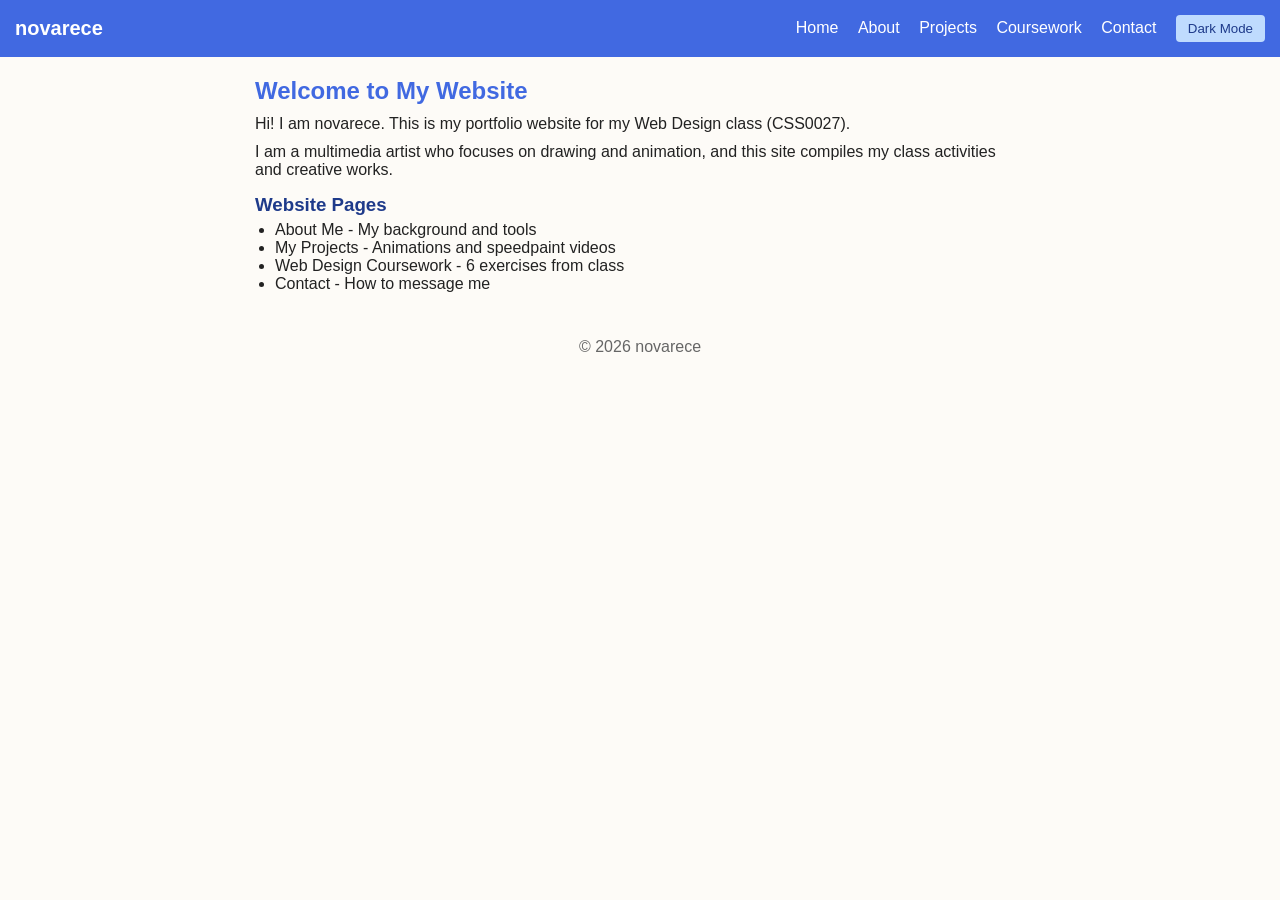
<file: Index.html>
<!DOCTYPE html>
<html lang="en">
<head>
  <meta charset="UTF-8">
  <meta name="viewport" content="width=device-width, initial-scale=1.0">
  <title>novarece | Home</title>
  <link rel="stylesheet" href="style.css">
</head>
<body>

  <header>
    <h1>novarece</h1>
    <nav>
      <a href="index.html">Home</a>
      <a href="about.html">About</a>
      <a href="projects.html">Projects</a>
      <a href="coursework.html">Coursework</a>
      <a href="contact.html">Contact</a>
      <button id="themeBtn">Dark Mode</button>
    </nav>
  </header>

  <main class="container">
    <h2>Welcome to My Website</h2>
    <p>Hi! I am novarece. This is my portfolio website for my Web Design class (CSS0027).</p>
    <p>I am a multimedia artist who focuses on drawing and animation, and this site compiles my class activities and creative works.</p>

    <h3>Website Pages</h3>
    <ul>
      <li>About Me - My background and tools</li>
      <li>My Projects - Animations and speedpaint videos</li>
      <li>Web Design Coursework - 6 exercises from class</li>
      <li>Contact - How to message me</li>
    </ul>
  </main>

  <footer>
    <p>&copy; 2026 novarece</p>
  </footer>
<script>
			const themeBtn = document.querySelector('#themeBtn');

		if (themeBtn) {
		  themeBtn.addEventListener('click', function () {
			document.body.classList.toggle('dark-mode');
		  });
		}

		const contactForm = document.querySelector('#contactForm');
		const feedback = document.querySelector('#formFeedback');

		if (contactForm) {
		  contactForm.addEventListener('submit', function (event) {
			event.preventDefault();
			feedback.textContent = 'Message sent! Thank you.';
			contactForm.reset();
		  });
		}
	</script>
</body>
</html>
</file>
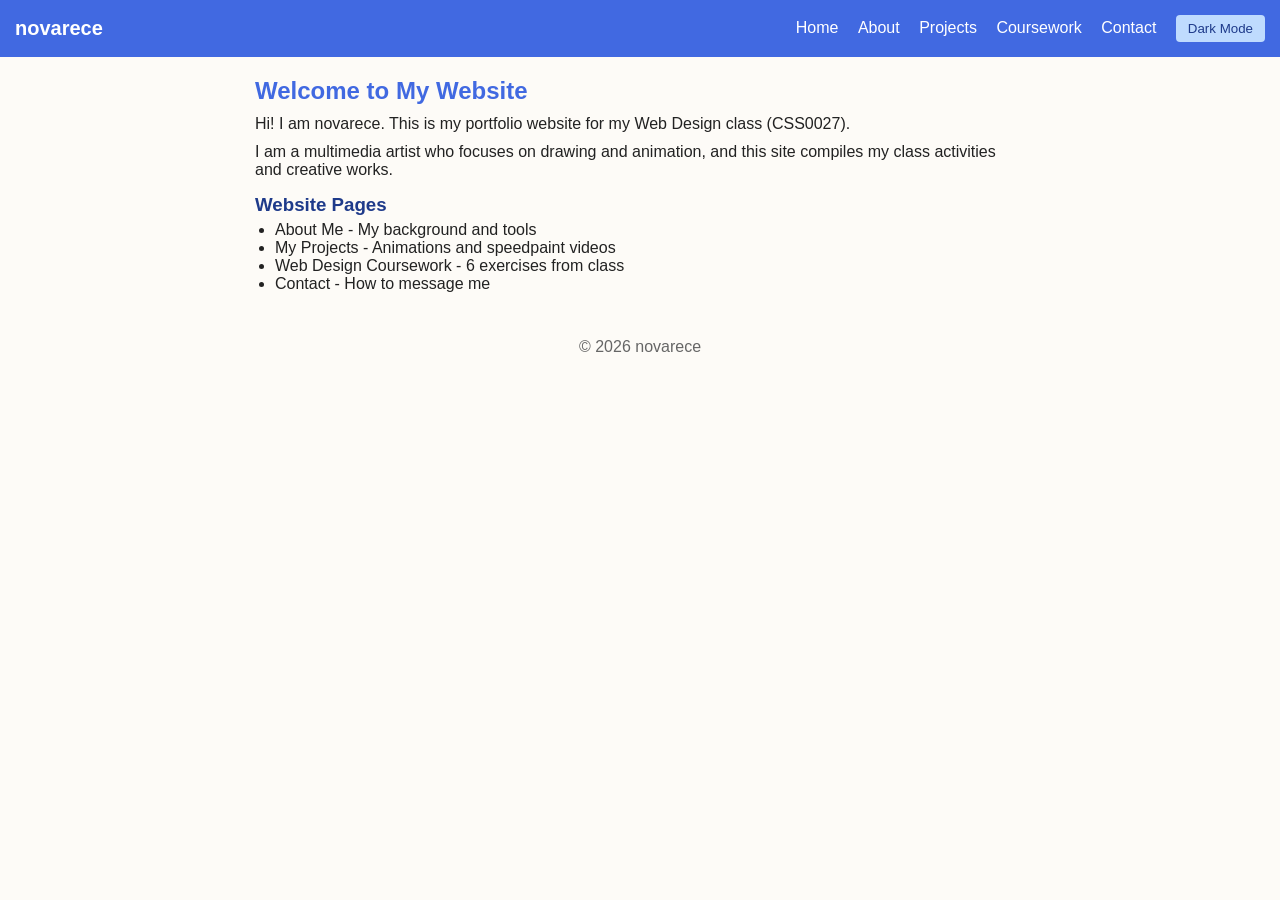
<file: index.html>
<!DOCTYPE html>
<html lang="en">
<head>
  <meta charset="UTF-8">
  <meta name="viewport" content="width=device-width, initial-scale=1.0">
  <title>novarece | Home</title>
  <link rel="stylesheet" href="style.css">
</head>
<body>

  <header>
    <h1>novarece</h1>
    <nav>
      <a href="index.html">Home</a>
      <a href="about.html">About</a>
      <a href="projects.html">Projects</a>
      <a href="coursework.html">Coursework</a>
      <a href="contact.html">Contact</a>
      <button id="themeBtn">Dark Mode</button>
    </nav>
  </header>

  <main class="container">
    <h2>Welcome to My Website</h2>
    <p>Hi! I am novarece. This is my portfolio website for my Web Design class (CSS0027).</p>
    <p>I am a multimedia artist who focuses on drawing and animation, and this site compiles my class activities and creative works.</p>

    <h3>Website Pages</h3>
    <ul>
      <li>About Me - My background and tools</li>
      <li>My Projects - Animations and speedpaint videos</li>
      <li>Web Design Coursework - 6 exercises from class</li>
      <li>Contact - How to message me</li>
    </ul>
  </main>

  <footer>
    <p>&copy; 2026 novarece</p>
  </footer>
<script>
			const themeBtn = document.querySelector('#themeBtn');

		if (themeBtn) {
		  themeBtn.addEventListener('click', function () {
			document.body.classList.toggle('dark-mode');
		  });
		}

		const contactForm = document.querySelector('#contactForm');
		const feedback = document.querySelector('#formFeedback');

		if (contactForm) {
		  contactForm.addEventListener('submit', function (event) {
			event.preventDefault();
			feedback.textContent = 'Message sent! Thank you.';
			contactForm.reset();
		  });
		}
	</script>
</body>
</html>
</file>
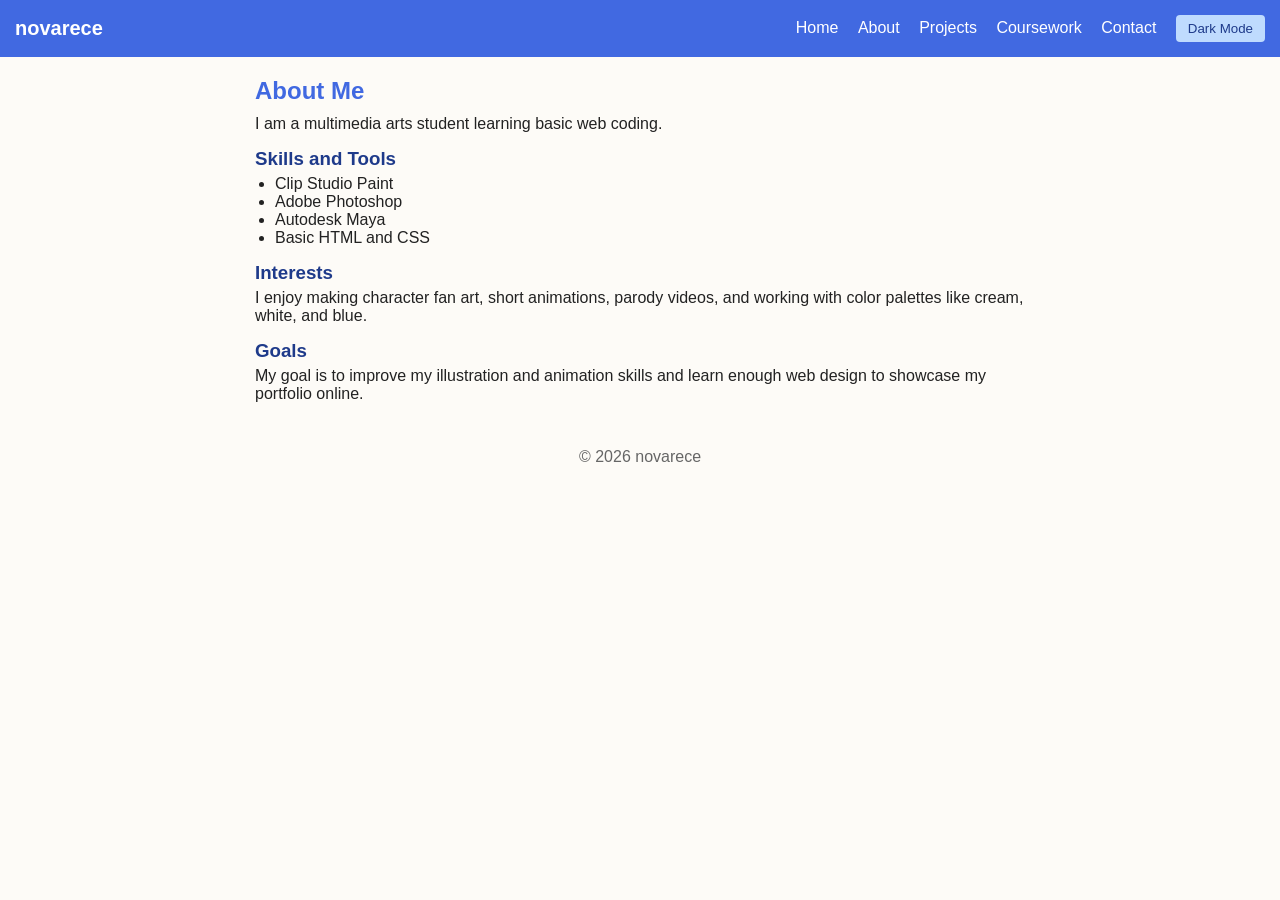
<file: about.html>
<!DOCTYPE html>
<html lang="en">
<head>
  <meta charset="UTF-8">
  <meta name="viewport" content="width=device-width, initial-scale=1.0">
  <title>About | novarece</title>
  <link rel="stylesheet" href="style.css">
</head>
<body>

  <header>
    <h1>novarece</h1>
    <nav>
      <a href="index.html">Home</a>
      <a href="about.html">About</a>
      <a href="projects.html">Projects</a>
      <a href="coursework.html">Coursework</a>
      <a href="contact.html">Contact</a>
      <button id="themeBtn">Dark Mode</button>
    </nav>
  </header>

  <main class="container">
    <h2>About Me</h2>
    <p>I am a multimedia arts student learning basic web coding.</p>

    <h3>Skills and Tools</h3>
    <ul>
      <li>Clip Studio Paint</li>
      <li>Adobe Photoshop</li>
      <li>Autodesk Maya</li>
      <li>Basic HTML and CSS</li>
    </ul>

    <h3>Interests</h3>
    <p>I enjoy making character fan art, short animations, parody videos, and working with color palettes like cream, white, and blue.</p>

    <h3>Goals</h3>
    <p>My goal is to improve my illustration and animation skills and learn enough web design to showcase my portfolio online.</p>
  </main>

  <footer>
    <p>&copy; 2026 novarece</p>
  </footer>
<script>
			const themeBtn = document.querySelector('#themeBtn');

		if (themeBtn) {
		  themeBtn.addEventListener('click', function () {
			document.body.classList.toggle('dark-mode');
		  });
		}

		const contactForm = document.querySelector('#contactForm');
		const feedback = document.querySelector('#formFeedback');

		if (contactForm) {
		  contactForm.addEventListener('submit', function (event) {
			event.preventDefault();
			feedback.textContent = 'Message sent! Thank you.';
			contactForm.reset();
		  });
		}
	</script>
</body>
</html>
</file>
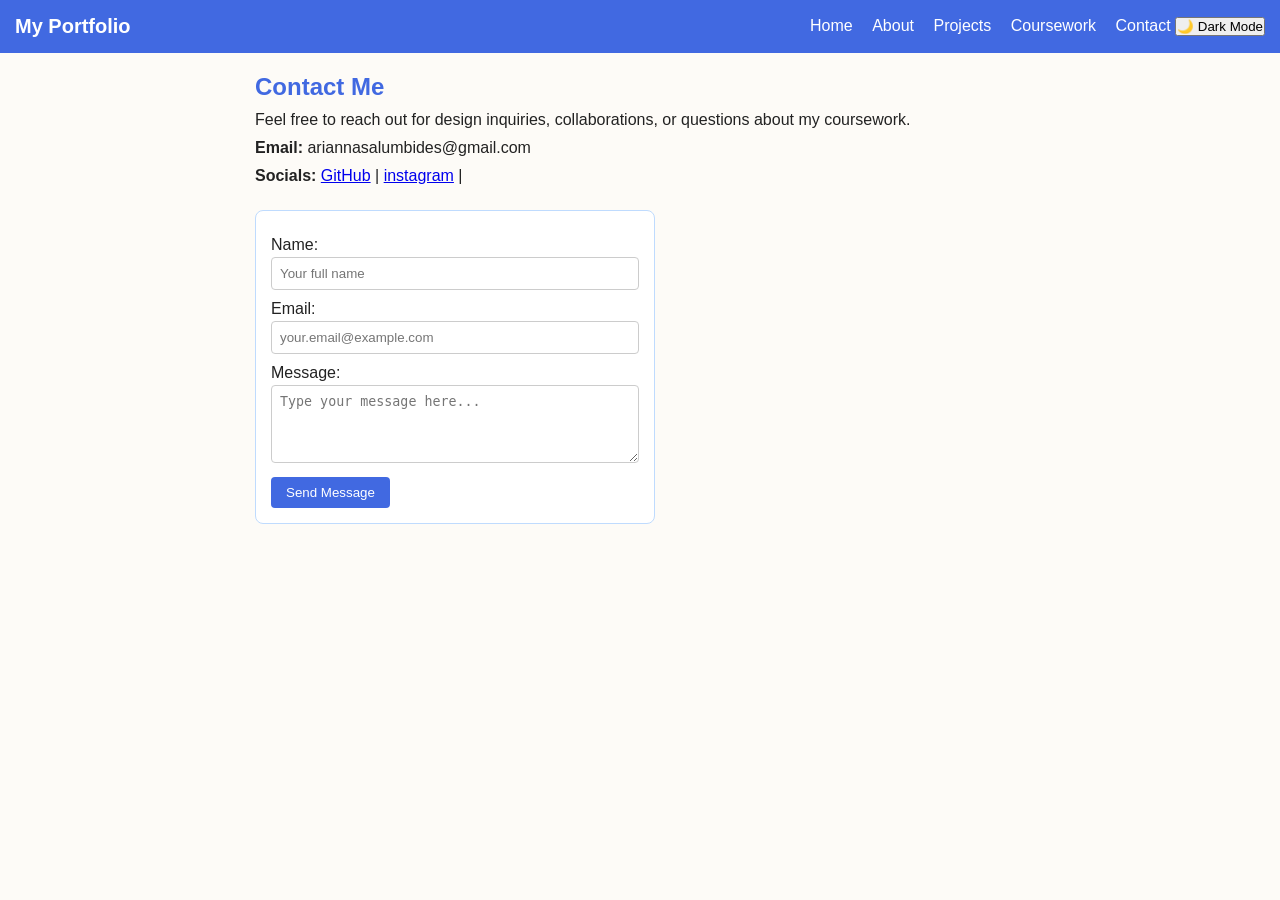
<file: contact.html>
<!DOCTYPE html>
<html lang="en">
<head>
  <meta charset="UTF-8">
  <meta name="viewport" content="width=device-width, initial-scale=1.0">
  <title>Contact</title>
  <link rel="stylesheet" href="style.css">
</head>
<body>

  <header>
    <h1>My Portfolio</h1>
    <nav>
      <a href="index.html">Home</a>
      <a href="about.html">About</a>
      <a href="projects.html">Projects</a>
      <a href="coursework.html">Coursework</a>
      <a href="contact.html" class="active">Contact</a>
      <button id="theme-toggle">🌙 Dark Mode</button>
    </nav>
  </header>

  <main class="container">
    <h2>Contact Me</h2>
    <p>Feel free to reach out for design inquiries, collaborations, or questions about my coursework.</p>

    <div style="margin-bottom: 25px;">
      <p><strong>Email:</strong> ariannasalumbides@gmail.com</p>
      <p><strong>Socials:</strong> <a href="https://github.com">GitHub</a> | <a href="instagram.com/novarece/">instagram</a> |
    </div>

    <!-- Frontend-Only Form -->
    <form action="#" method="get" onsubmit="alert('Message submitted (Frontend Demo Only)'); return false;">
      <div class="form-group">
        <label for="name">Name:</label>
        <input type="text" id="name" name="name" required placeholder="Your full name">
      </div>

      <div class="form-group">
        <label for="email">Email:</label>
        <input type="email" id="email" name="email" required placeholder="your.email@example.com">
      </div>

      <div class="form-group">
        <label for="message">Message:</label>
        <textarea id="message" name="message" rows="4" required placeholder="Type your message here..."></textarea>
      </div>

      <button type="submit">Send Message</button>
    </form>
  </main>
	<script>
			const themeBtn = document.querySelector('#themeBtn');

		if (themeBtn) {
		  themeBtn.addEventListener('click', function () {
			document.body.classList.toggle('dark-mode');
		  });
		}

		const contactForm = document.querySelector('#contactForm');
		const feedback = document.querySelector('#formFeedback');

		if (contactForm) {
		  contactForm.addEventListener('submit', function (event) {
			event.preventDefault();
			feedback.textContent = 'Message sent! Thank you.';
			contactForm.reset();
		  });
		}
	</script>
</body>
</html>
</file>
<file: style.css>
* {
  box-sizing: border-box;
  margin: 0;
  padding: 0;
}

body {
  font-family: Arial, sans-serif;
  background-color: #fdfbf7;
  color: #222222;
}

header {
  background-color: #4169e1;
  padding: 15px;
  display: flex;
  justify-content: space-between;
  align-items: center;
}

header h1 {
  color: white;
  font-size: 20px;
}

nav a {
  color: white;
  text-decoration: none;
  margin-left: 15px;
}

nav a:hover {
  color: #bfdbfe;
}

#themeBtn {
  margin-left: 15px;
  padding: 6px 12px;
  background-color: #bfdbfe;
  color: #1e3a8a;
  border: none;
  border-radius: 4px;
  cursor: pointer;
}

.container {
  max-width: 800px;
  margin: 20px auto;
  padding: 0 15px;
}

h2 {
  color: #4169e1;
  margin-bottom: 10px;
}

h3 {
  color: #1e3a8a;
  margin-top: 15px;
  margin-bottom: 5px;
}

p {
  margin-bottom: 10px;
}

ul {
  margin-left: 20px;
  margin-bottom: 15px;
}

.card {
  background-color: white;
  border: 1px solid #bfdbfe;
  padding: 15px;
  margin-bottom: 15px;
  border-radius: 8px;
}

.card img {
  width: 100%;
  max-width: 320px;
  display: block;
  margin-bottom: 10px;
  border-radius: 4px;
}

.card a {
  display: inline-block;
  margin-top: 5px;
  color: #4169e1;
  font-weight: bold;
}

form {
  background-color: white;
  border: 1px solid #bfdbfe;
  padding: 15px;
  border-radius: 8px;
  max-width: 400px;
}

label {
  display: block;
  margin-top: 10px;
  margin-bottom: 3px;
}

input, textarea {
  width: 100%;
  padding: 8px;
  border: 1px solid #ccc;
  border-radius: 4px;
}

button[type="submit"] {
  margin-top: 10px;
  padding: 8px 15px;
  background-color: #4169e1;
  color: white;
  border: none;
  border-radius: 4px;
  cursor: pointer;
}

footer {
  text-align: center;
  margin-top: 30px;
  padding: 15px;
  color: #666;
}

body.dark-mode {
  background-color: #121212;
  color: white;
}

body.dark-mode .card,
body.dark-mode form {
  background-color: #1e1e1e;
  border-color: #333;
}

body.dark-mode h2,
body.dark-mode h3 {
  color: #93c5fd;
}
</file>
